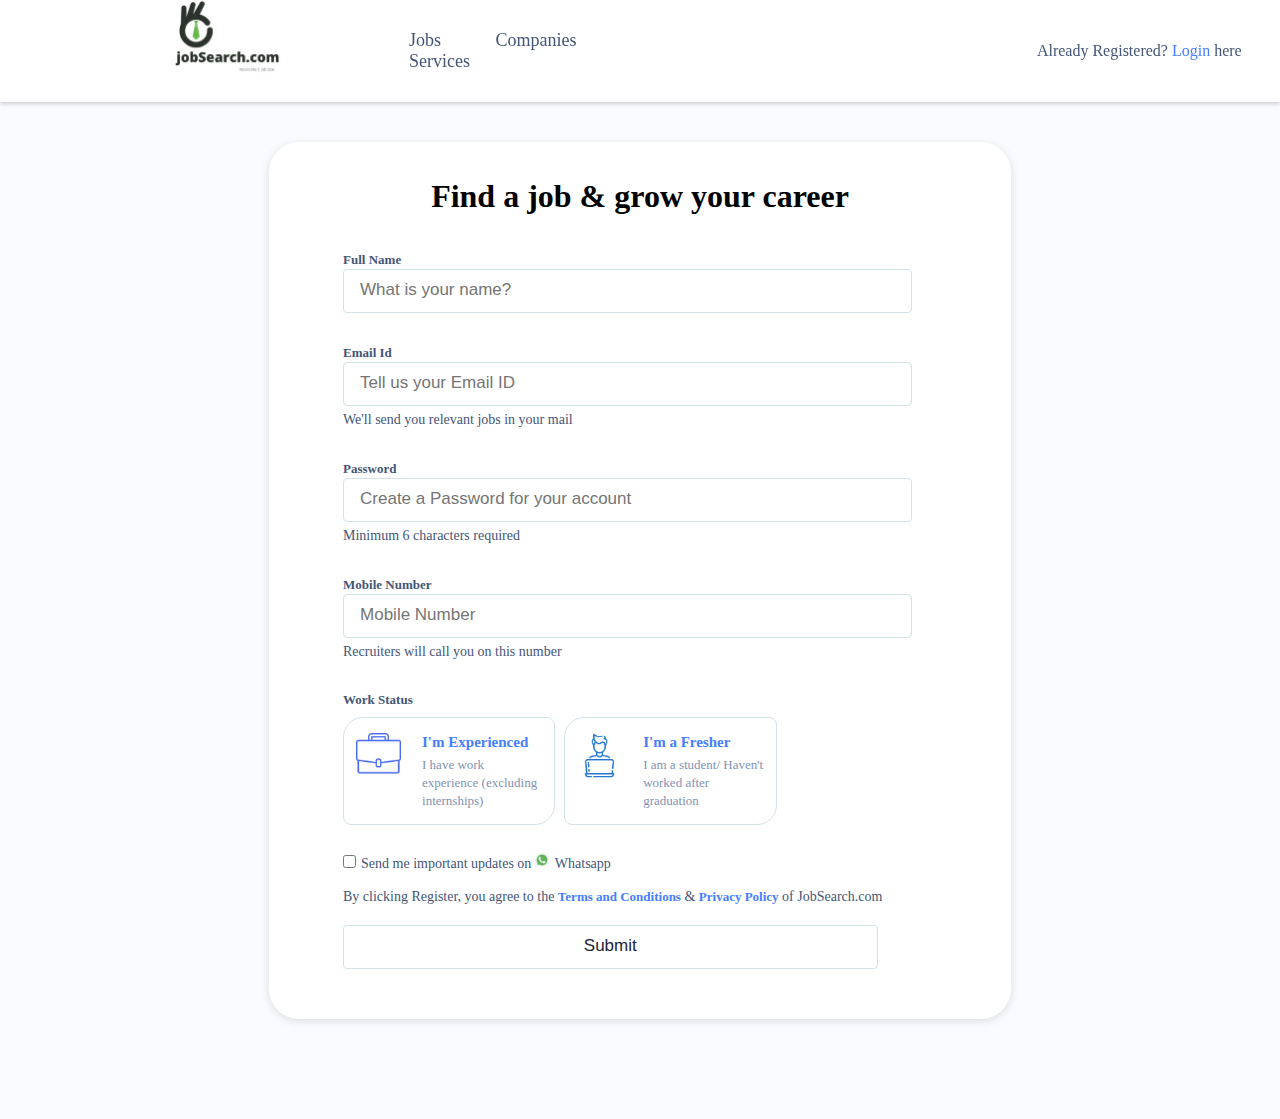
<file: registerPage.html>
<!DOCTYPE html>
<html lang="en">
<head>
    <meta charset="UTF-8">
    <meta http-equiv="X-UA-Compatible" content="IE=edge">
    <meta name="viewport" content="width=device-width, initial-scale=1.0">
    <title>Register</title>
    <link rel="stylesheet" href="./Styles/registerPage.css">
</head>
<body>
    <!-- Navigation Bar -->
    <div id="navBar">
        <a href="./index.html"><div id="logo"><img src="./Photos/JobSearch.jpg" alt="Logo"></div></a>
        <div id="nav">
            <ul>
                <li onclick="location.href=`./index.html`">Jobs</li>
                <li onclick="location.href=`./index.html`">Companies</li>
                <li onclick="location.href=`./index.html`">Services</li>
            </ul>
            
        </div>
        

        <div id="login">
            <p>Already Registered? <span onclick="location.href=`./loginPage.html`">Login</span> here</p>
        </div>
    </div>

    <!-- Form -->

    <div id="form">
        
        <h1>Find a job & grow your career</h1>
        <div style="width: 80%; margin: auto;">
            <form id="mainForm">

                <label for="name"><span>Full Name</span></label>
                <input type="text" placeholder="What is your name?" id="name" name="name">

                <label for="email"><span>Email Id</span></label>
                <input type="email" placeholder="Tell us your Email ID" name="email">
                <p>We'll send you relevant jobs in your mail</p>

                <label for="pass"><span>Password</span></label>
                <input type="password" placeholder="Create a Password for your account" name="pass">
                <p>Minimum 6 characters required</p>

                <label for="mobile"><span>Mobile Number</span></label>
                <input type="number" placeholder="Mobile Number" name="mobile">
                <p>Recruiters will call you on this number</p>

                <p class="p">Work Status</p>
                <div id="work">
                    <div class="work">
                        <img src="./Photos/work2.png" alt="Experienced">
                        <div>
                            <h2>I'm Experienced</h2>
                            <p>I have work experience (excluding internships)</p>
                        </div>
                        

                    </div>

                    <div class="work">
                        <img src="./Photos/fresher.png" alt="Fresher">
                        <div>
                            <h2>I'm a Fresher</h2>
                            <p>I am a student/ Haven't worked after graduation </p>
                        </div>
                        
                        
                    </div>
                </div>
                    
                <input type="checkbox" id="check" name="check"><label for="check"><span class="tick">Send me important updates on </span><img src="./Photos/whatsapp.png" alt=""><span class="tick">Whatsapp</span></label>

                <p id="tc">By clicking Register, you agree to the <span class="tc">Terms and Conditions</span> & <span class="tc">Privacy Policy</span> of JobSearch.com</p>

                <input type="submit" id="submit" onclick="location.href=`./loginPage.html`">

            </form>
        </div>
    </div>


</body>
<script src="./Scripts/registerPage.js"></script>
</html>
</file>
<file: Styles/registerPage.css>
/* div{
    border: 1px solid black;
} */

*{
    margin: 0px;
    padding: 0px;
}

/* Navigaition Bar */
#logo{
    margin-left: 1.8in;
}

#logo > img{
    height: 0.8in;
}
#navBar{
    display: flex;
    background-color: white;
    box-shadow: rgba(0, 0, 0, 0.18) 0px 2px 4px;
    position: sticky;
    top: 0.1px;
}
li {
    display: inline;
    margin-left: 50px;
    color: grey;
    font-weight: medium;
}

#nav{
    margin-left: 0.5in;
    width: 4in;
    display: flex;
    justify-content: space-between;
    padding: 30px;
    font-size: large;
}

#nav li{
    color: #445578;
}

#nav li:hover{
    color: #1976D2;
    cursor: pointer;
}

#login{
    display: flex;
    width: 3.5in;
    margin-left: 3in;
    align-items: center;
    justify-content: space-evenly;
}
#login p{
    color: #445578;
}
#login span{
    cursor: pointer;
    color: #457eff;
}


/* Form */


body{
    background-color: #fafbfe;
}
#form{
    width: 58%;
    border-radius: 30px;
    background-color: white;
    padding: 30px 0px 50px 0px;
    margin: auto;
    margin-top: 40px;
    margin-bottom: 100px;
    box-shadow: rgba(99, 99, 99, 0.2) 0px 2px 8px 0px;
}
#form > h1{
    text-align: center;
    margin: 10px 0px 40px 0px;
    
    font-size: 32px;
    line-height: 28px;
}
input::-webkit-outer-spin-button,
input::-webkit-inner-spin-button {
  -webkit-appearance: none;
  margin: 0;
}

form > input{
    display: block;
    font-size: 17px;
    line-height: 22px;
    padding: 9px 16px 11px;
    border-radius: 4px;
    width: 90%;
    border: 1px solid #d3e1ea;
    color: #1b2437;
    background-color: #fff;
}
form > input:focus{
    outline:#1976D2;
    border: 1px solid #457eff;
    transition-property: all;
    transition-duration: 400ms;
    transition-timing-function: ease-in-out;
}
form span{
    color: #445578;
    font-weight: 600;
    line-height: 18px;
    font-size: 13px;
}
#name{
    margin: 0px 0px 30px 0px;
}
input[type=submit]:hover{
    cursor: pointer;
    border: 1px solid #457eff;
    color: #457eff;
}
form > p{
    margin: 5px 0px 30px 0px;
    color: #445578;
    font-weight: 400;
    line-height: 18px;
    font-size: 14px;
}
form > label{
    color: #445578;
    font-size: 13px;
    line-height: 18px;
}
#work{
    display: flex;
    width: 73%;
    justify-content: space-between;
}
#work img{
    width:45px;
    height: 45px;
}
#work > div{
    display: flex;
    cursor: pointer;
    width: 43%;
    border: 1px solid #d3e1ea;
    padding: 14px 12px;
    border-radius: 20px 8px;
    margin-bottom: 20px;
}
#work > div:hover{
    box-shadow: rgba(0, 0, 0, 0.1) 0px 10px 15px -3px, rgba(0, 0, 0, 0.05) 0px 4px 6px -2px;
}
#work > div > div{
    width: 79%;
    margin-left: 20px;
}

#work h2{
    font-weight: 600;
    font-size: 15px;
    line-height: 20px;
    color: #457eff;
}
#work p{
    color: #8292b4;
    font-size: 13px;
    line-height: 18px;
    margin-top: 4px;
}
.p{
    color: #445578;
    font-weight: 600;
    font-size: 13px;
    line-height: 18px;
    margin-bottom: 8px;
}
.tick{
    color: #445578;
    font-size: 14px;
    line-height: 29px;
    margin-left: 5px;
    font-weight: 400;
}
form img{
    height: 14px;
    width: 14px;
    margin: 1px 1px 1px 0px;
}
#check{
    display: inline;
    margin: 10px 0px 10px 0px;
    width: inherit;
    padding: 0px;
}
.tc{
    color: #457eff;
    cursor: pointer;
    text-decoration: none;
    
}
#tc{
    margin: 10px 0px 19px 0px;
}
</file>
